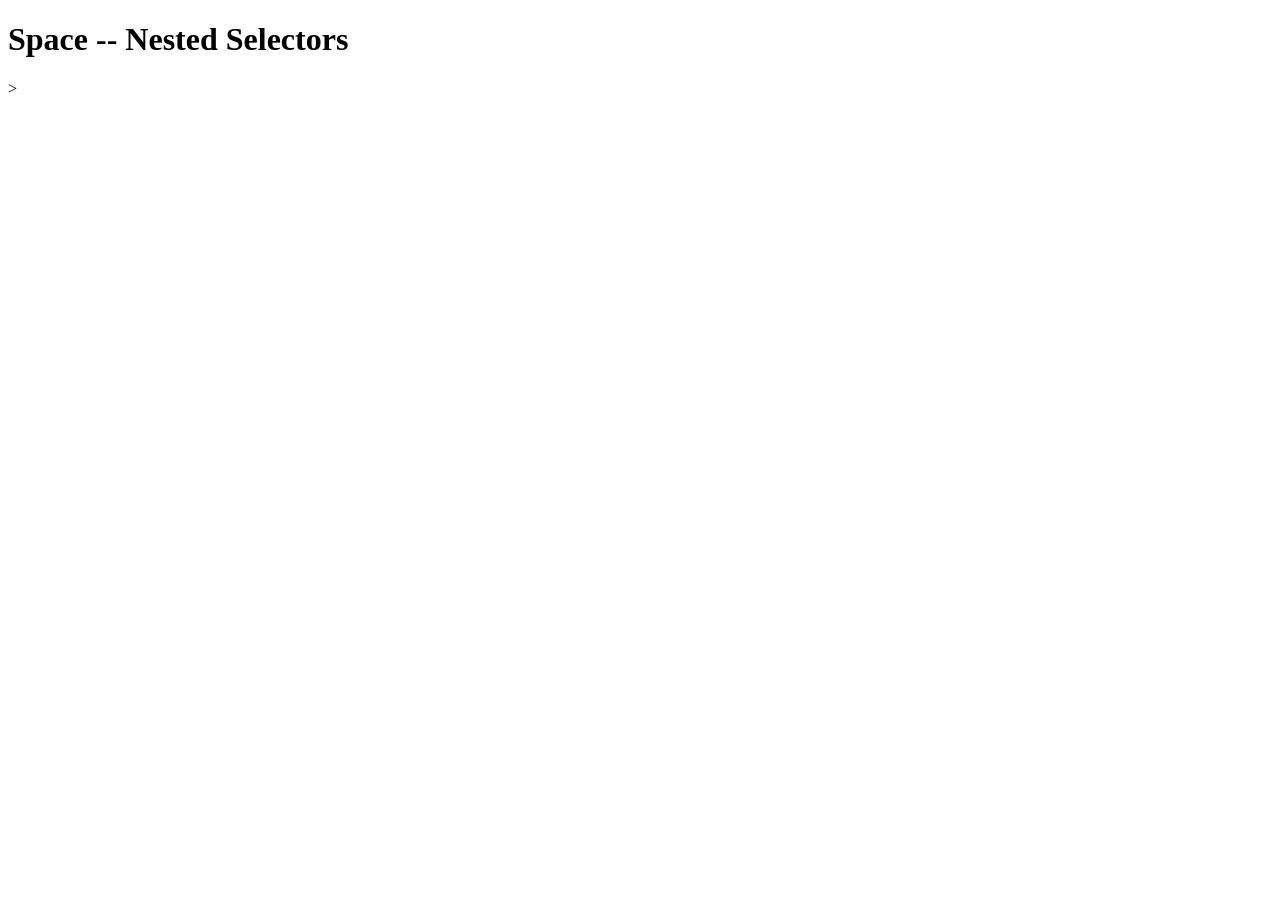
<file: OrganizedStyle.html>
<!DOCTYPE html>
<html lang="en">
<head>
    <meta charset="UTF-8">
    <meta name="viewport" content="width=device-width, initial-scale=1.0">
    <title>Document</title>
</head>
<body>
    <h1> Space -- Nested Selectors</h1>><br>
    <!-- A space between selectors means:
“Style an element, but only when it’s inside another.” -->

</body>
</html>
</file>
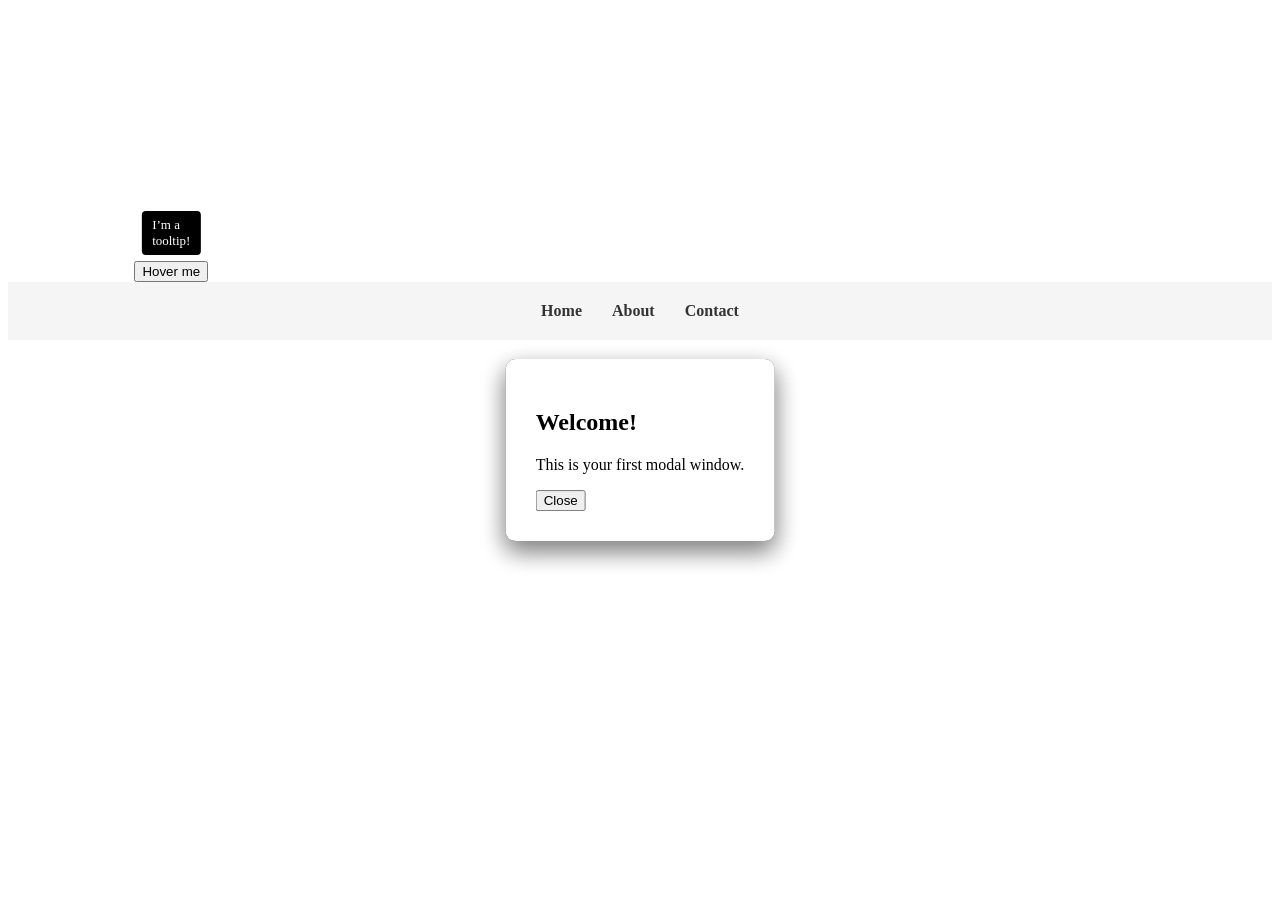
<file: Mini-Projects/Building_UI_Components.html>
<!DOCTYPE html>
<html lang="en">
<head>
    <meta charset="UTF-8">
    <meta name="viewport" content="width=device-width, initial-scale=1.0">
    <title>Building UI Components Mini Project</title>
</head>
<link rel="stylesheet" href="BUC.css">
<body>
  <div class="modal">
  <h2>Welcome!</h2>
  <p>This is your first modal window.</p>
  <button>Close</button>
</div>
 <div class="modal-dark">
  <h2>Welcome!</h2>
  <p>This is your first modal window.</p>
  <button>Close</button>
</div>
<div class="tooltip-container">
  <button>Hover me</button>
  <span class="tooltip">I’m a tooltip!</span>
</div>
<nav class="menu">
  <a href="#">Home</a>
  <a href="#">About</a>
  <a href="#">Contact</a>
</nav>
</body>
</html>
</file>
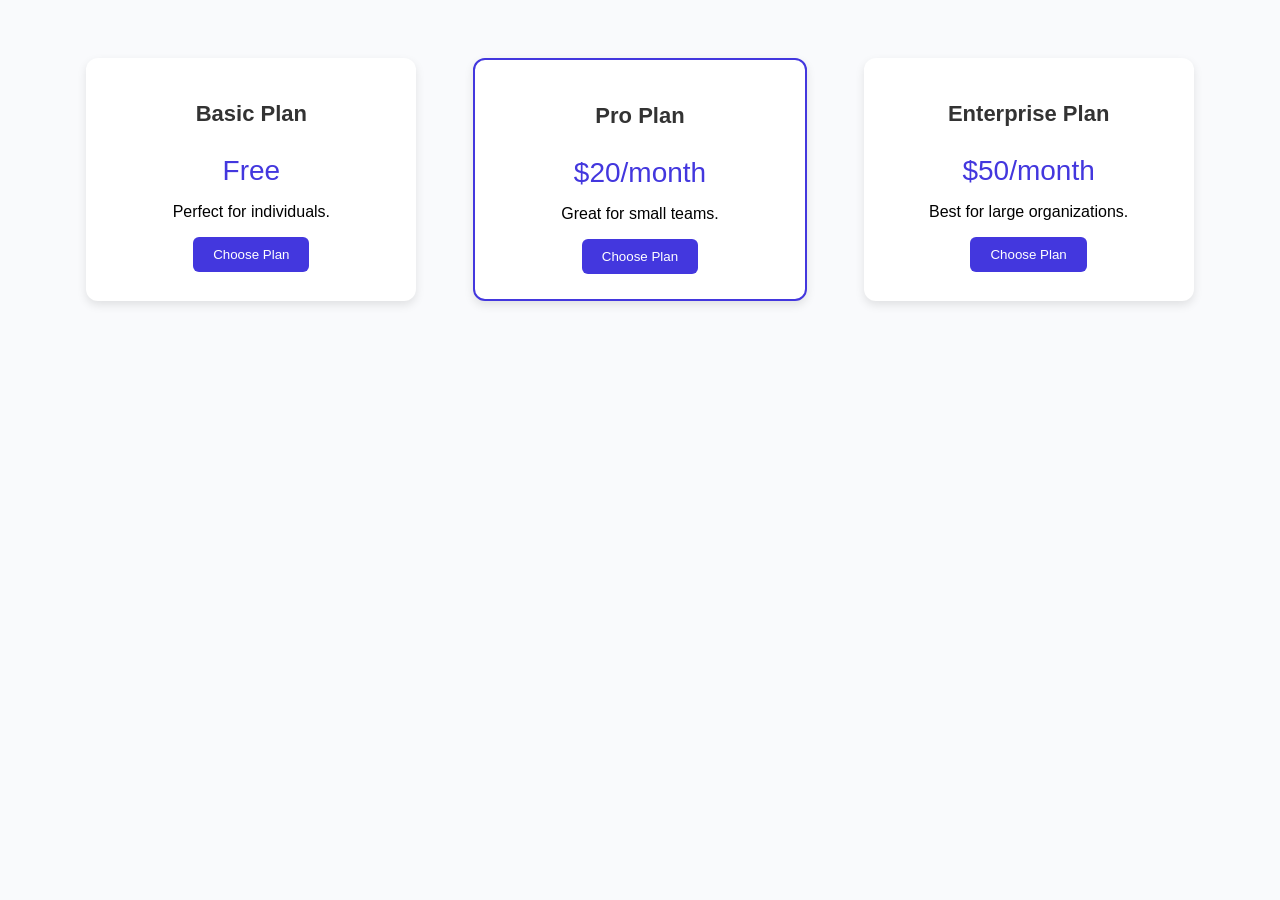
<file: Mini-Projects/Mini-Project_Styled-Component.html>
<!DOCTYPE html>
<html lang="en">
<head>
    <meta charset="UTF-8">
    <meta name="viewport" content="width=device-width, initial-scale=1.0">
    <title>Pricing</title>
</head>
<link rel="stylesheet" href="Styled-Component.css">
<body>
<div class="card plan">
  <h2 class="plan__title">Basic Plan</h2>
  <p class="plan__price">Free</p>
  <p class="plan__description">Perfect for individuals.</p>
  <button class="plan__button">Choose Plan</button>
</div>

<div class="card plan plan--highlighted">
  <h2 class="plan__title">Pro Plan</h2>
  <p class="plan__price">$20/month</p>
  <p class="plan__description">Great for small teams.</p>
  <button class="plan__button">Choose Plan</button>
</div>

<div class="card plan">
  <h2 class="plan__title">Enterprise Plan</h2>
  <p class="plan__price">$50/month</p>
  <p class="plan__description">Best for large organizations.</p>
  <button class="plan__button">Choose Plan</button>
</div>
</body>
</html>
</file>
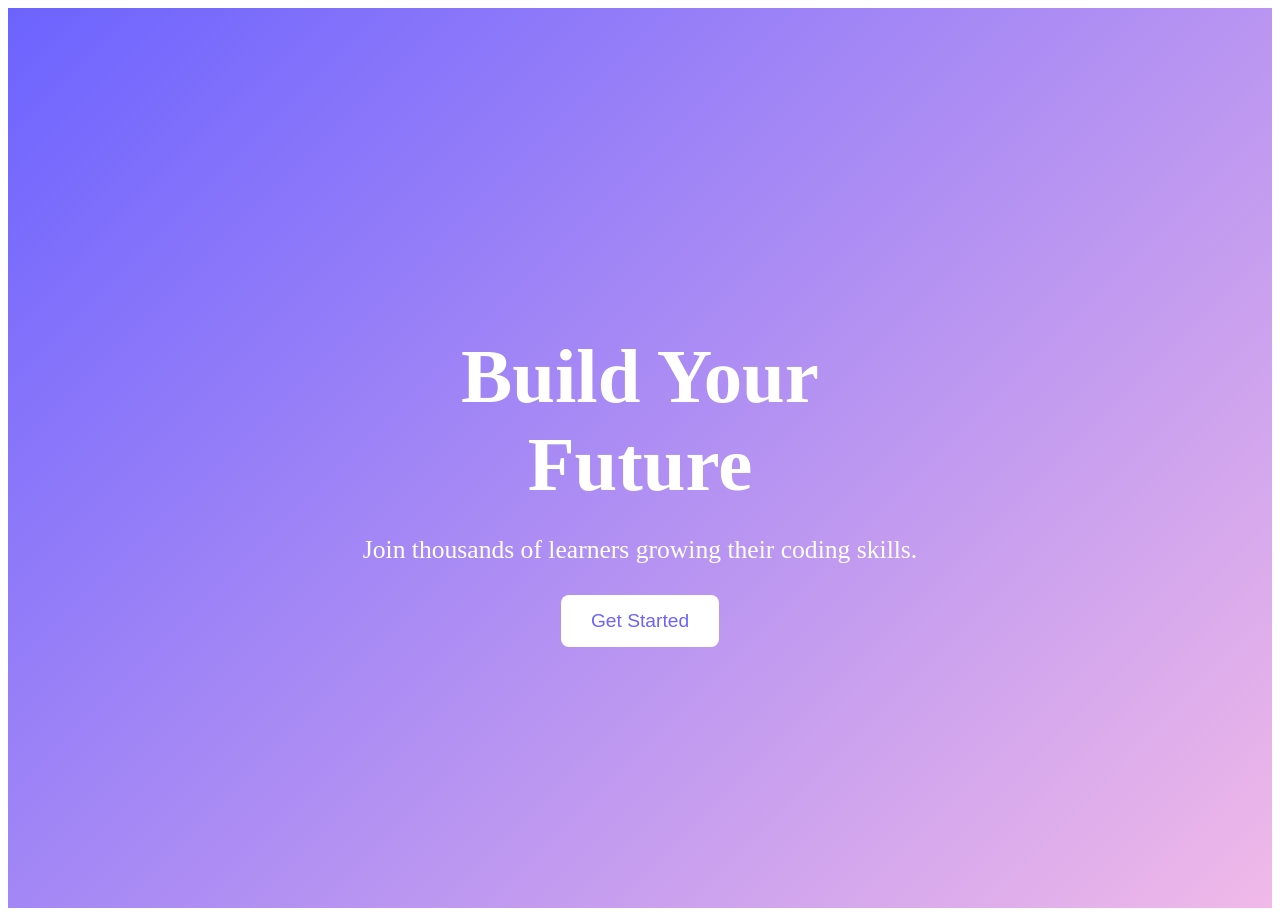
<file: Mini-Projects/Responsive-Banner.html>
<!DOCTYPE html>
<html lang="en">
<head>
    <meta charset="UTF-8">
    <meta name="viewport" content="width=device-width, initial-scale=1.0">
    <title>Mini-Project Responsive Banner</title>
</head>
<link rel="stylesheet" href="responsivebanner.css">
<body>
    <section class="banner">
  <div class="banner__content">
    <h1>Build Your Future</h1>
    <p>Join thousands of learners growing their coding skills.</p>
    <button>Get Started</button>
  </div>
</section>
</body>
</html>
</file>
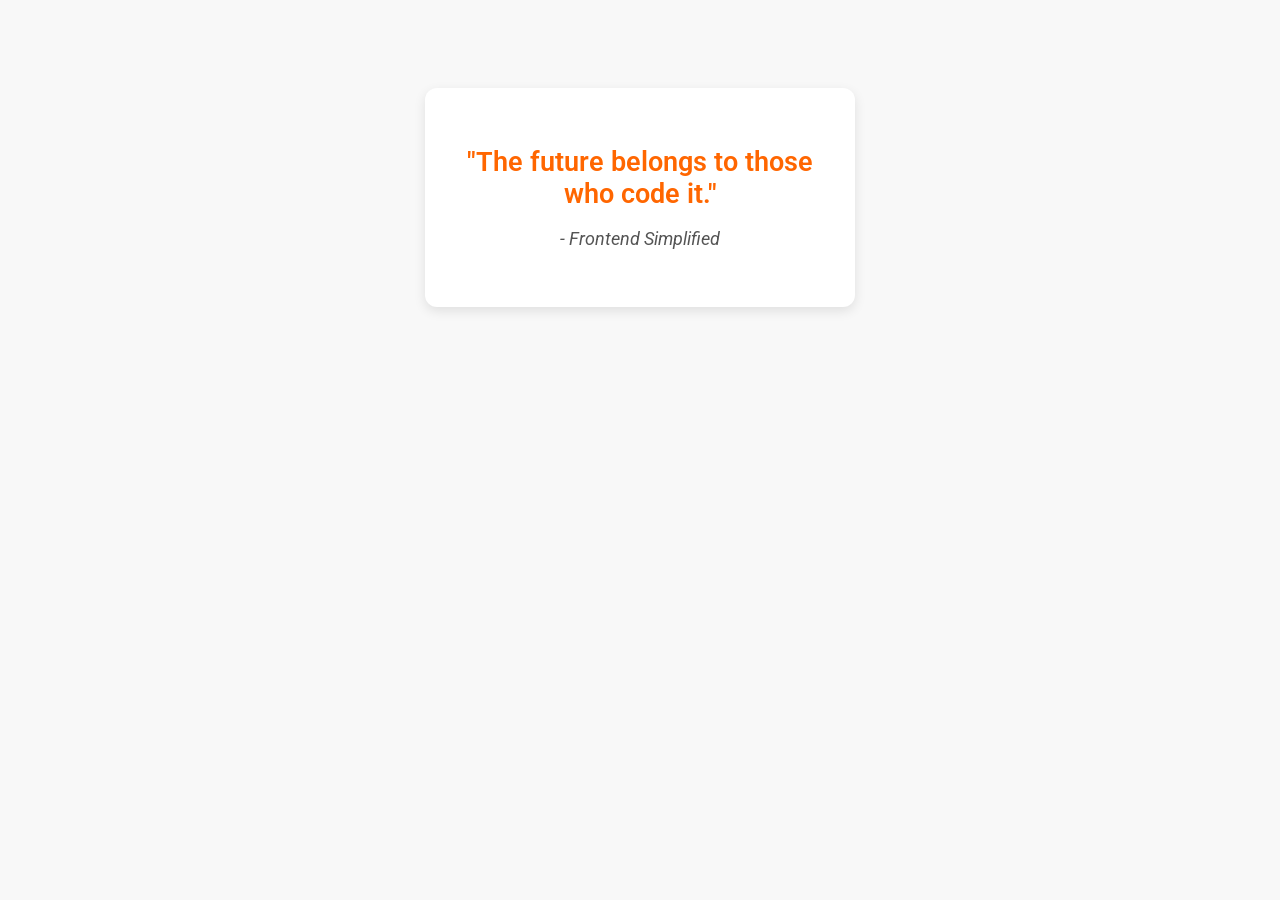
<file: Mini-Projects/ShapetheText.html>
<!DOCTYPE html>
<html lang="en">
<head>
    <meta charset="UTF-8">
    <meta name="viewport" content="width=device-width, initial-scale=1.0">
    <title>Mini Project "Shape the Text"</title>
</head>
<link rel="stylesheet" href="ShapetheText.css">
<body>
    <div class="poster">
  <h1>"The future belongs to those who code it."</h1>
  <p>- Frontend Simplified</p>
</div>
</body>
</html>
</file>
<file: Mini-Projects/BUC.css>
.modal {
  position: fixed;
  top: 50%;
  left: 50%;
  transform: translate(-50%, -50%);
  background: white;
  padding: 30px;
  border-radius: 10px;
  box-shadow: 0 10px 25px rgba(0, 0, 0, 0.3);
  z-index: 1000;
}
.modal-dark {
  position: fixed;
  top: 50%;
  left: 50%;
  transform: translate(-50%, -50%);
  background: rgb(78, 76, 76);
  padding: 30px;
  border-radius: 10px;
  box-shadow: 0 10px 25px rgba(0, 0, 0, 0.3);
  z-index: 500;
}
.tooltip-container {
  position: relative;
  display: inline-block;
  margin-top: 20%;
  margin-left:  10%;
}

.tooltip {
  position: absolute;
  bottom: 130%;
  left: 50%;
  transform: translateX(-50%);
  background-color: black;
  color: white;
  padding: 6px 10px;
  border-radius: 4px;
  font-size: 13px;
  opacity: 100;
  pointer-events: none;
  transition: opacity 0.1s ease;
}
button:active {
background-color: crimson;
}

.tooltip-container:hover .tooltip {
  opacity: 1;
  transform: translateY(-5px);
}
.menu {
  display: flex;
  justify-content: center;
  gap: 30px;
  background: #f5f5f5;
  padding: 20px;
}

.menu a {
  position: relative;
  text-decoration: none;
  color: #333;
  font-weight: 600;
}

.menu a::after {
  content: "";
  position: absolute;
  left: 0;
  bottom: -5px;
  width: 0%;
  height: 2px;
  background: #333;
  transition: width 0.3s ease;
}

.menu a:hover::after {
  width: 100%;
}
</file>
<file: Mini-Projects/Styled-Component.css>
body {
  font-family: 'Segoe UI', sans-serif;
  background-color: #f9fafc;
  text-align: center;
  padding: 50px;
  display: flex;
}

.plan {
  background-color: white;
  width: 280px;
  margin: 0 auto;
  padding: 25px;
  border-radius: 12px;
  box-shadow: 0 4px 10px rgba(0,0,0,0.1);
  transition: transform 0.2s ease;
}

.plan:hover {
  transform: translateY(-4px);
}

.plan--highlighted {
  border: 2px solid #4337de;
}

.plan__title {
  color: #333;
  font-size: 22px;
  margin-bottom: 10px;
}

.plan__price {
  font-size: 28px;
  color: #4337de;
  margin-bottom: 15px;
}

.plan__price span {
  font-size: 14px;
  color: #666;
}

.plan__features {
  list-style: none;
  padding: 0;
  margin-bottom: 20px;
}

.plan__feature {
  margin: 8px 0;
  color: #555;
}

.plan__button {
  background-color: #4337de;
  color: white;
  border: none;
  padding: 10px 20px;
  border-radius: 6px;
  cursor: pointer;
  transition: background-color 0.2s ease;
}

.card:hover {
  background-color: #ffec3d; /* Change background on hover */
  transform: scale(1.05); /* Slightly enlarge on hover */
}
</file>
<file: Mini-Projects/responsivebanner.css>
/* Banner layout */
.banner {
  display: flex;
  justify-content: center;
  align-items: center;
  height: 100vh;
  background: linear-gradient(135deg, #6c63ff, #f0b9e8);
    color: white;
  text-align: center;
  animation: fadeUp 1s ease-out;
}

/* Banner content */
.banner__content {
  max-width: 600px;
  padding: 0 5vw;
}

/* Text styling */
.banner h1 {
  font-size: 6vw;
  margin-bottom: 20px;
}

.banner p {
  font-size: 2vw;
  margin-bottom: 30px;
}

/* Button */
.banner button {
  background-color: white;
  color: #6c63ff;
  border: none;
  padding: 15px 30px;
  font-size: 1.2rem;
  border-radius: 8px;
  cursor: pointer;
  transition: transform 0.3s ease, background-color 0.3s ease;
}

.banner button:hover {
  background-color: #f2f2f2;
  transform: scale(1.05);
}

/* Animation */
@keyframes fadeUp {
  from {
    opacity: 0;
    transform: translateY(30px);
  }
  to {
    opacity: 1;
    transform: translateY(0);
  }
}

/* Responsive design */
@media (max-width: 768px) {
  .banner h1 {
    font-size: 8vw;
  }

  .banner p {
    font-size: 4vw;
  }

  .banner button {
    padding: 12px 24px;
    font-size: 1rem;
  }
}

@media (max-width: 480px) {
  .banner {
    flex-direction: column;
    padding: 10vh 5vw;
  }

  .banner h1 {
    font-size: 10vw;
  }

  .banner p {
    font-size: 5vw;
  }
}
</file>
<file: Mini-Projects/ShapetheText.css>
@import url('https://fonts.googleapis.com/css2?family=Roboto&display=swap');
body {
  background-color: #f8f8f8;
  text-align: center;
  font-family: 'Roboto', sans-serif;
  padding: 80px;
}

.poster {
  background-color: #fff;
  border-radius: 12px;
  padding: 40px;
  width: 350px;
  margin: 0 auto;
  box-shadow: 0 4px 12px rgba(0,0,0,0.1);
}

.poster h1 {
  color: #ff6600;
  font-size: 27px;
  font-weight: 600;
  margin-bottom: 15px;
}

.poster p {
  color: #555;
  font-size: 18px;
  font-style: italic;
}
</file>
